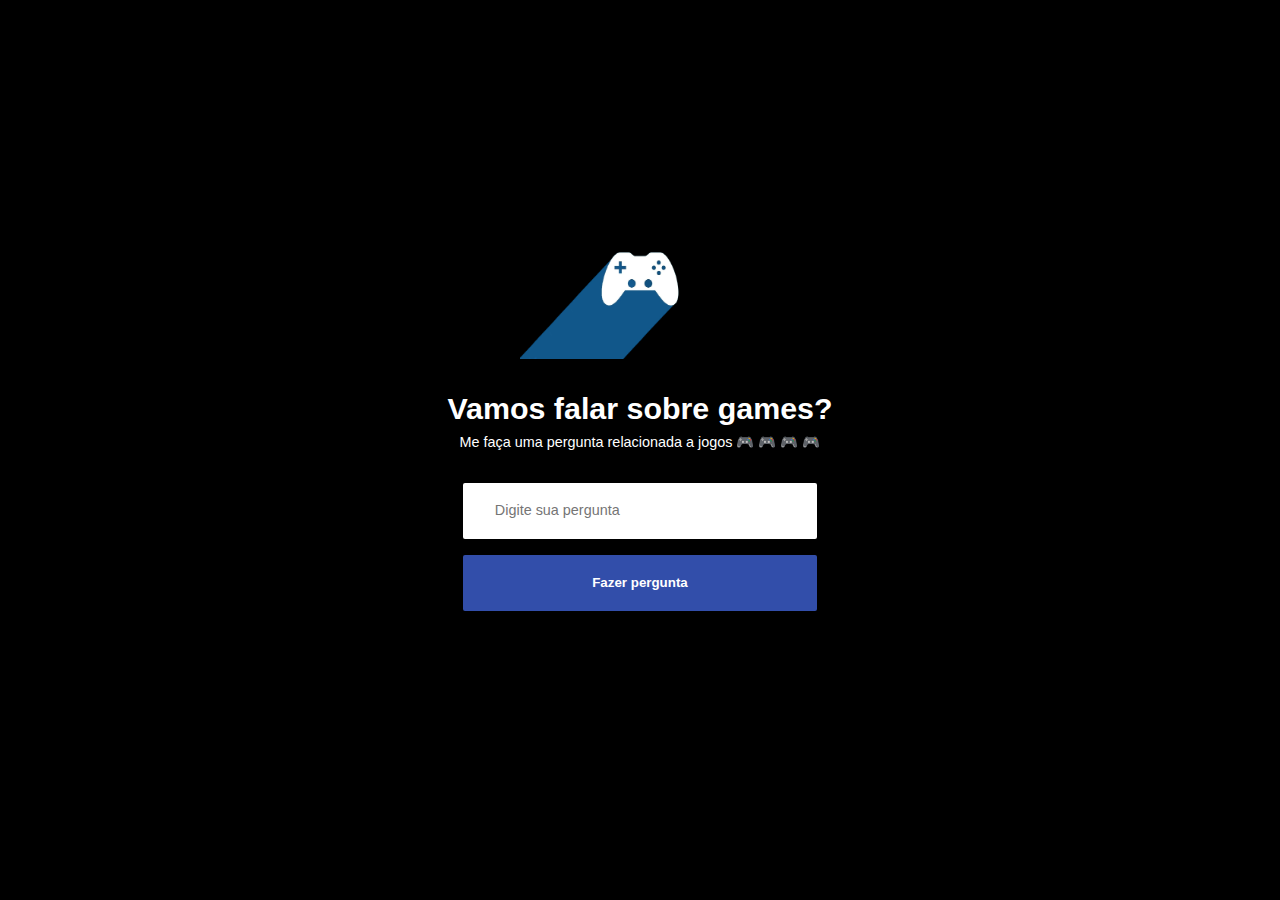
<file: index.html>
<!DOCTYPE html>
<html lang="en">

<head>
    <meta charset="UTF-8">
    <meta http-equiv="X-UA-Compatible" content="IE=edge">
    <meta name="viewport" content="width=device-width, initial-scale=1.0">
    <title>Question game</title>
    <link rel="stylesheet" href="style.css">
</head>

<body>
    <div id="container">
        <img src="./assets/game.png" style="height: 10rem; width: 15rem" alt="game" id="img-game">

        <h2>Vamos falar sobre games?</h2>

        <p>Me faça uma pergunta relacionada a jogos 🎮 🎮 🎮 🎮</p>

        <input id="input-quest" placeholder="Digite sua pergunta" type="text">

        <button id="button-quest" onclick="askQuestion()">Fazer pergunta</button>

        <div id="container-respostas">
            <p id="pergunta"></p>
            <h1 id="resposta"></h1>
        </div>
    </div>

    <script src="main.js">
    </script>
</body>

</html>
</file>
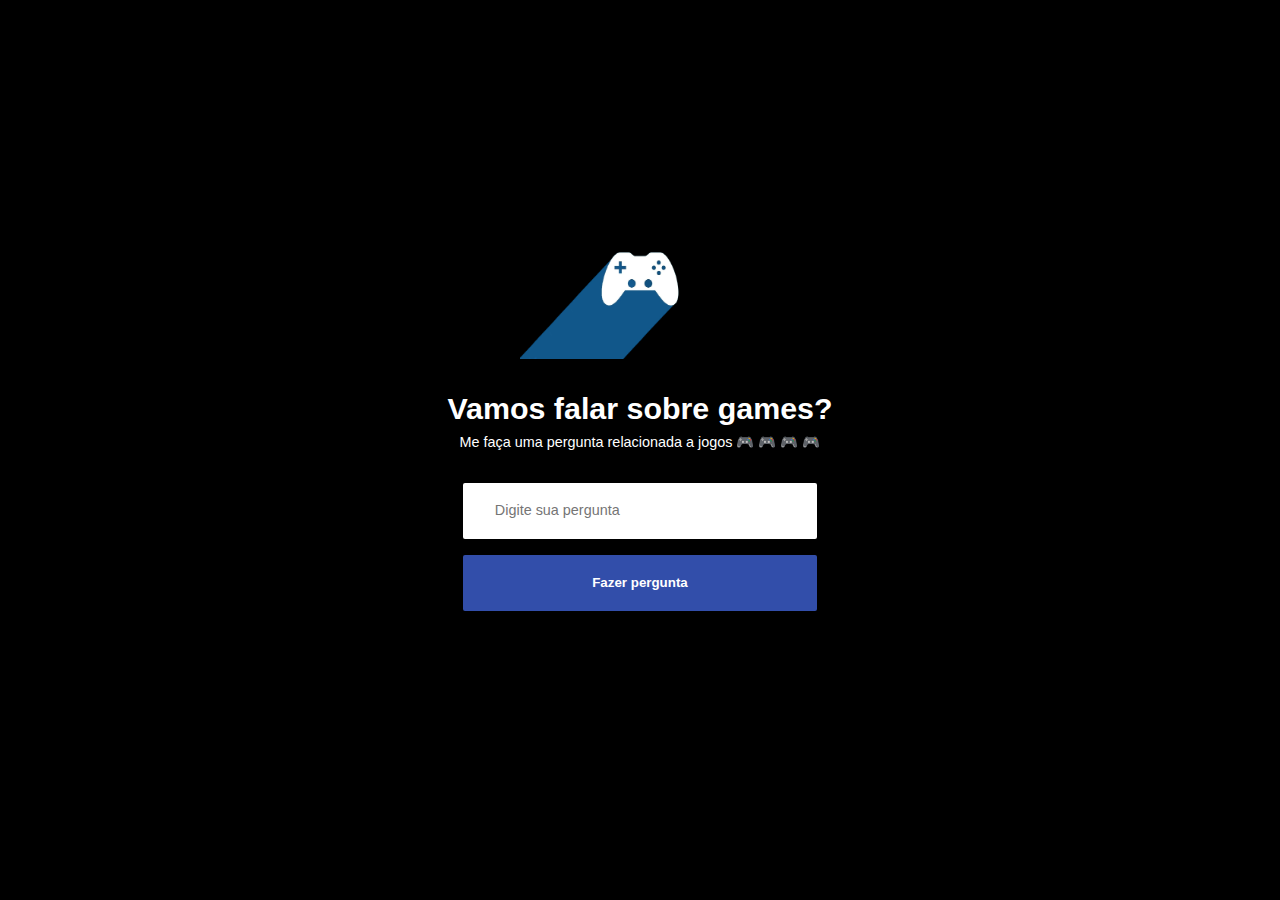
<file: src/index.html>
<!DOCTYPE html>
<html lang="en">

<head>
    <meta charset="UTF-8">
    <meta http-equiv="X-UA-Compatible" content="IE=edge">
    <meta name="viewport" content="width=device-width, initial-scale=1.0">
    <title>Question game</title>
    <link rel="stylesheet" href="style.css">
</head>

<body>
    <div id="container">
        <img style="height: 10rem; width: 15rem" src="./game.png" alt="Bola de cristal">

        <h2>Vamos falar sobre games?</h2>

        <p>Me faça uma pergunta relacionada a jogos 🎮 🎮 🎮 🎮</p>

        <input id="input-quest" placeholder="Digite sua pergunta" type="text">

        <button id="button-quest" onclick="askQuestion()">Fazer pergunta</button>

        <div id="container-respostas">
            <p id="pergunta"></p>
            <h1 id="resposta"></h1>
        </div>

    </div>

    <script src="main.js">
    </script>
</body>

</html>
</file>
<file: style.css>
* {
    margin: 0;
    padding: 0;
    box-sizing: border-box;
}

body {
    background: #000000;
    display: flex;
    justify-content: center;
    align-items: center;
    font-size: 62.5%;
    height: 90vh;
}

#container {
    height: 35rem;
    width: auto;
    display: flex;
    flex-direction: column;
    justify-content: center;
    align-items: center;
    position: relative;
}

#container h2 {
    font-size: 1.9rem;
    font-family: sans-serif;
    margin-top: 2rem;
    color: #fff;
}

#container p {
    color: #ffffff;
    font-family: sans-serif;
    font-size: 0.90rem;
    font-weight: 500;
    margin-top: 0.45rem;
}

#input-quest {
    height: 3.5rem;
    width: 92%;
    border: none;
    margin-top: 2rem;
    border-radius: 2px;
    outline: none;
    padding-left: 1rem;
}

#input-quest::placeholder {
    font-size: 0.90rem;
    font-weight: 540;
    padding: 1rem;
}

#input-quest:focus {
    border: 2px solid #5111F3;
}

#button-quest {
    height: 3.5rem;
    width: 92%;
    margin-top: 1rem;
    font-weight: 600;
    color: #fff;
    background: #324eaa;
    border: none;
    border-radius: 2px;
    cursor: pointer;
}

#button-quest:hover {
    background: #253e8f;
    transition: 460ms ease;
}

#container-respostas {
    position: absolute;
    bottom: 0;
    display: flex;
    justify-content: center;
    align-items: center;
    flex-direction: column;
    height: 5rem;
    width: 100%;
    font-family: sans-serif;
}

#container-respostas p {
    color: #9b9b9b;
}

#container-respostas h1 {
    color: #fff;
    margin-top: 0.75rem;
}
</file>
<file: src/style.css>
* {
    margin: 0;
    padding: 0;
    box-sizing: border-box;
}

body {
    background: #000000;
    display: flex;
    justify-content: center;
    align-items: center;
    font-size: 62.5%;
    height: 90vh;
}

#container {
    height: 35rem;
    width: auto;
    display: flex;
    flex-direction: column;
    justify-content: center;
    align-items: center;
    position: relative;
}

#container h2 {
    font-size: 1.9rem;
    font-family: sans-serif;
    margin-top: 2rem;
    color: #fff;
}

#container p {
    color: #ffffff;
    font-family: sans-serif;
    font-size: 0.90rem;
    font-weight: 500;
    margin-top: 0.45rem;
}

#input-quest {
    height: 3.5rem;
    width: 92%;
    border: none;
    margin-top: 2rem;
    border-radius: 2px;
    outline: none;
    padding-left: 1rem;
}

#input-quest::placeholder {
    font-size: 0.90rem;
    font-weight: 540;
    padding: 1rem;
}

#input-quest:focus {
    border: 2px solid #5111F3;
}

#button-quest {
    height: 3.5rem;
    width: 92%;
    margin-top: 1rem;
    font-weight: 600;
    color: #fff;
    background: #324eaa;
    border: none;
    border-radius: 2px;
    cursor: pointer;
}

#button-quest:hover {
    background: #253e8f;
    transition: 460ms ease;
}

#container-respostas {
    position: absolute;
    bottom: 0;
    display: flex;
    justify-content: center;
    align-items: center;
    flex-direction: column;
    height: 5rem;
    width: 100%;
    font-family: sans-serif;
}

#container-respostas p {
    color: #9b9b9b;
}

#container-respostas h1 {
    color: #fff;
    margin-top: 0.75rem;
}
</file>
